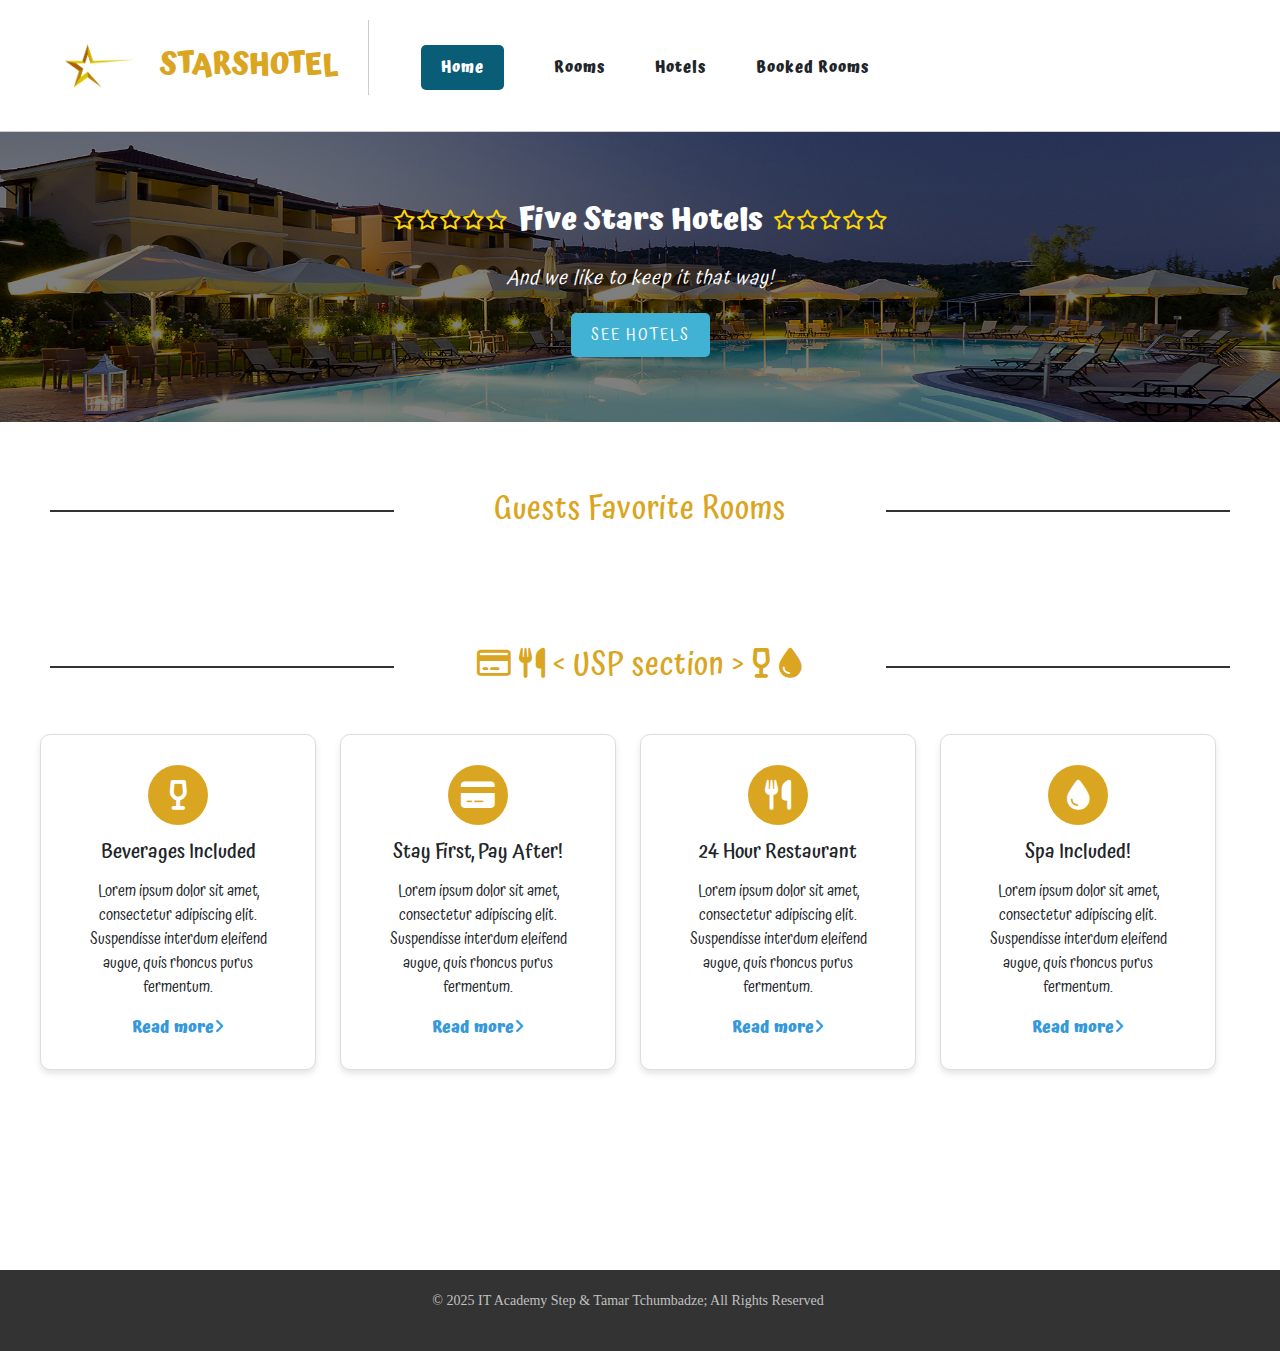
<file: index.html>
<!DOCTYPE html>
<html lang="en">
  <head>
    <meta charset="UTF-8" />
    <meta name="viewport" content="width=device-width, initial-scale=1.0" />
    <title>Document</title>
    <link
      href="https://cdn.jsdelivr.net/npm/bootstrap@5.3.3/dist/css/bootstrap.min.css"
      rel="stylesheet"
      integrity="sha384-QWTKZyjpPEjISv5WaRU9OFeRpok6YctnYmDr5pNlyT2bRjXh0JMhjY6hW+ALEwIH"
      crossorigin="anonymous"
    />
    <link
      rel="stylesheet"
      href="https://cdnjs.cloudflare.com/ajax/libs/font-awesome/6.7.2/css/all.min.css"
      integrity="sha512-Evv84Mr4kqVGRNSgIGL/F/aIDqQb7xQ2vcrdIwxfjThSH8CSR7PBEakCr51Ck+w+/U6swU2Im1vVX0SVk9ABhg=="
      crossorigin="anonymous"
      referrerpolicy="no-referrer"
    />
    <link rel="stylesheet" href="./style.css" />
    <link href="https://fonts.googleapis.com/css2?family=Atma:wght@300;400;500;600;700&display=swap" rel="stylesheet">
    <link href="https://fonts.googleapis.com/css2?family=Macondo+Swash+Caps&display=swap" rel="stylesheet">
    <link href="https://fonts.googleapis.com/css2?family=Eater&family=Luckiest+Guy&display=swap" rel="stylesheet">
    <link href="https://fonts.googleapis.com/css2?family=Luckiest+Guy&display=swap" rel="stylesheet">
  </head>
  <body>
    <nav class="navbar">
      <div class="logo">
        <a href="./index.html"><img id="default-logo" src="./pngtree-star-logo-template-vector-icon-illustration-design-png-image_5425202.png"/></a>
        <span><a href="./index.html">STARSHOTEL</a></span>
      </div>
      <ul class="nav-links">
        <li><a  class="active" data-target="index.html">Home</a></li>
        <li><a  data-target="rooms.html">Rooms</a></li>
        <li><a  data-target="hotels.html">Hotels</a></li>
        <li><a  data-target="bookedRooms.html">Booked Rooms</a></li>
    </ul>
      <div class="hamburger"><i class="fa-solid fa-burger"></i></div>
    </nav>

    <div class="backgrImg-container">
      <img class="backgrImg" src="./slide-bg.jpg" alt="" />
      <div class="overlay">
        <div class="stars-text">
          <div class="stars">
            <i class="fa-regular fa-star gold"></i>
            <i class="fa-regular fa-star gold"></i>
            <i class="fa-regular fa-star gold"></i>
            <i class="fa-regular fa-star gold"></i>
            <i class="fa-regular fa-star gold"></i>
          </div>
          <div class="text">Five Stars Hotels</div>
          <div class="stars">
            <i class="fa-regular fa-star gold"></i>
            <i class="fa-regular fa-star gold"></i>
            <i class="fa-regular fa-star gold"></i>
            <i class="fa-regular fa-star gold"></i>
            <i class="fa-regular fa-star gold"></i>
          </div>
        </div>
        <div class="subtext">And we like to keep it that way!</div>
        <a href="./hotels.html" class="btn-see-hotels">SEE HOTELS</a>
      </div>
    </div>

    <h1 class="section-title">Guests Favorite Rooms</h1>

    <section class="d-flex flex-wrap gap-3 justify-content-center"></section>

   


    <h1 class="section-title"> <i class="fa-regular fa-credit-card"></i> <i class="fa-solid fa-utensils"></i> < USP section > </USP><i class="fa-solid fa-wine-glass-empty">  </i> <i class="fa-solid fa-droplet"></i> </h1>

<div class="row">
  
  <div class="col-sm-3 bounceIn appear animated" data-start="0">
    <div class="box-icon">
      <div class="circle"><i class="fa-solid fa-wine-glass-empty"> </i></div>
      <h3>Beverages Included</h3>
      <p>Lorem ipsum dolor sit amet, consectetur adipiscing elit. Suspendisse interdum eleifend augue, quis rhoncus purus fermentum.</p>
      <a href="#">Read more<i class="fa fa-angle-right"></i></a>
    </div>
  </div>
  
  
  <div class="col-sm-3 bounceIn appear animated" data-start="400">
    <div class="box-icon">
      <div class="circle"><i class="fa fa-credit-card fa-lg"></i></div>
      <h3>Stay First, Pay After!</h3>
      <p>Lorem ipsum dolor sit amet, consectetur adipiscing elit. Suspendisse interdum eleifend augue, quis rhoncus purus fermentum.</p>
      <a href="#">Read more<i class="fa fa-angle-right"></i></a>
    </div>
  </div>
  
 
  <div class="col-sm-3 bounceIn appear animated" data-start="800">
    <div class="box-icon">
      <div class="circle"><i class="fa fa-cutlery fa-lg"></i></div>
      <h3>24 Hour Restaurant</h3>
      <p>Lorem ipsum dolor sit amet, consectetur adipiscing elit. Suspendisse interdum eleifend augue, quis rhoncus purus fermentum.</p>
      <a href="#">Read more<i class="fa fa-angle-right"></i></a>
    </div>
  </div>
  
  
  <div class="col-sm-3 bounceIn appear animated" data-start="1200">
    <div class="box-icon">
      <div class="circle"><i class="fa fa-tint fa-lg"></i></div>
      <h3>Spa Included!</h3>
      <p>Lorem ipsum dolor sit amet, consectetur adipiscing elit. Suspendisse interdum eleifend augue, quis rhoncus purus fermentum.</p>
      <a href="#">Read more<i class="fa fa-angle-right"></i></a>
    </div>
  </div>
</div>


<div class="footer-bottom">
  <div class="container">
      <div class="row">
          <div class="col-xs-6"> © 2025 IT Academy Step & Tamar Tchumbadze; All Rights Reserved </div>
      </div>
  </div>
</div>
    <button id="back-to-top" class="btn btn-primary">↑</button>

    <script src="./app.js"></script>
  </body>
</html>
</file>
<file: style.css>
* {
    margin: 0;
    padding: 0;
    box-sizing: border-box;
  }
  
  body {
    font-family: "Atma", serif;
  }
  
  .navbar {
    display: flex;
    justify-content: left;
    align-items: center;
    padding: 20px 20px;
    border-bottom: 1px solid #ccc;
  }
  
  .logo {
    display: flex;
    align-items: center;
    margin-left: 30px;
    font-weight: bold;
  }
  
  .logo img {
    height: 80px;
    cursor: pointer;
    margin-right: 10px;
  }
  
  .logo span {
    font-size: 18px;
  
    color: #333;
  }
  .logo a {
    text-decoration: none;
    color: goldenrod;
    font-size: 30px;
  }
  
  .nav-links {
    list-style: none;
    display: flex;
    align-items: center;
    margin-left: 30px;
    border-left: 1px solid #ccc;
    font-size: 50px;
    font-weight: bold;
    gap: 30px;
    cursor: pointer;
    font-family: "Atma", serif;
  }
  
  .nav-links li {
    margin-left: 20px;
  }
  
  .nav-links a {
    text-decoration: none;
    color: #333;
    font-size: 15px;
    letter-spacing: 1px;
  }
  .nav-links a:hover {
    color: #5bc0de;
  }
  .nav-links .active {
    color: #fff;
    background-color: #095d77;
    padding: 10px 20px;
    border-radius: 5px;
  }
  .nav-links.active {
    display: flex;
    animation: fadeIn 0.5s ease-in;
  }
  
  @keyframes fadeIn {
    from {
      opacity: 0;
    }
    to {
      opacity: 1;
    }
  }
  .hamburger {
    display: none;
    font-size: 24px;
    cursor: pointer;
    position: relative;
    left: 35%;
  }
  
  .backgrImg {
    width: 100%;
    height: 100%;
    visibility: hidden;
    opacity: 0;
    transition: opacity 1s ease-in-out, visibility 1s ease-in-out;
  }
  .backgrImg.show {
    visibility: visible;
    opacity: 1;
  }
  
  .backgrImg-container {
    position: relative;
    width: 100%;
    height: 290px;
  }
  .overlay {
    position: absolute;
    top: 0;
    left: 0;
    right: 0;
    bottom: 0;
    background: rgba(0, 0, 0, 0.5);
    color: white;
    display: flex;
    flex-direction: column;
    justify-content: center;
    align-items: center;
    text-align: center;
    opacity: 0;
    transition: opacity 1s ease-in-out;
  }
  
  .overlay.show {
    opacity: 1;
  }
  
  .stars-text {
    display: flex;
    align-items: center;
    gap: 10px;
    font-weight: bold;
  }
  
  .stars {
    font-size: 20px;
    display: flex;
  }
  
  .gold {
    color: #ffd700;
  }
  
  .text {
    font-size: 30px;
  }
  
  .subtext {
    font-size: 20px;
    margin-top: 20px;
    font-style: italic;
    letter-spacing: 1px;
  }
  
  .btn-see-hotels {
    margin-top: 20px;
    padding: 10px 20px;
    font-size: 16px;
    background-color: #42b2d4;
    color: white;
    border: none;
    border-radius: 5px;
    text-decoration: none;
    transition: background-color 0.3s ease;
    letter-spacing: 2px;
  }
  
  .btn-see-hotels:hover {
    background-color: #8b780a;
  }
  
  .circle {
    width: 60px;
    height: 60px;
    border-radius: 50%;
    background-color: goldenrod;
    display: flex;
    justify-content: center;
    align-items: center;
    margin: 0 auto 15px;
    transition: transform 0.3s ease;
  }
  
  .circle i {
    color: white;
    font-size: 30px;
    transition: transform 0.3s ease;
  }
  
  .box-icon {
    text-align: center;
    padding: 30px;
    border: 1px solid #ddd;
    background-color: #fff;
    border-radius: 10px;
    box-shadow: 0 4px 6px rgba(0, 0, 0, 0.1);
  }
  
  .box-icon h3 {
    margin: 15px 0;
    font-size: 20px;
  }
  
  .box-icon a {
    text-decoration: none;
    color: #3498db;
    font-weight: bold;
  }
  
  .row {
    max-width: 1200px;
    position: relative;
    left: 50%;
    transform: translate(-50%);
    margin-bottom: 20px;
  }
  .section-title {
    text-align: center;
    position: relative;
    font-size: 30px;
    color: goldenrod;
  
    margin-top: 70px;
    margin-bottom: 50px;
    letter-spacing: 1px;
  }
  
  .section-title::before,
  .section-title::after {
    content: "";
    position: absolute;
    top: 50%;
    width: calc(30% - 40px);
    height: 2px;
    background-color: #333;
  }
  
  .section-title::before {
    left: 50px;
  }
  
  .section-title::after {
    right: 50px;
  }
  
  .filter-section {
    font-family: "Macondo Swash Caps", serif;
    margin: 20px auto;
    max-width: 1100px;
    font-weight: bold;
    font-size: 20px;
  }
  .form-select {
    width: 150px;
  }
  
  .card {
    font-family: "Macondo Swash Caps", serif;
    font-weight: bolder;
    position: relative;
    top: 20px;
    border: 1px solid #ddd;
    border-radius: 8px;
    box-shadow: 0 4px 6px rgba(0, 0, 0, 0.1);
    transition: transform 0.3s ease, box-shadow 0.3s ease;
  }
  
  .card:hover {
    transform: translateY(-10px);
    box-shadow: 0 8px 12px rgba(0, 0, 0, 0.2);
  }
  
  .card img {
    width: 100%;
    height: 200px;
    object-fit: cover;
    transition: transform 0.5s ease;
  }
  .card:hover img {
    transform: translateY(-20px);
  }
  
  .card-body {
    background-color: rgba(255, 255, 255, 0.7);
    position: absolute;
    bottom: 0;
    left: 0;
    width: 100%;
    padding: 15px;
    display: column;
    justify-content: space-between;
    align-items: center;
    opacity: 0;
    transition: opacity 0.3s ease;
  }
  
  .card:hover .card-body {
    opacity: 1;
  }
  
  .card-price {
    font-size: 40px;
    font-weight: bold;
    color: #333;
  }
  .card-title,
  .card-price {
    font-weight: bold;
  }
  .card-text {
    font-size: 20px;
  }
  .card-description {
    display: flex;
    justify-content: space-around;
    gap: 20px;
  }
  .btn {
    background-color: #007bff;
    border: none;
    display: block;
    padding: 7px;
    width: 100%;
    color: #fff;
    font-weight: bold;
    border-radius: 4px;
  }
  
  .card:hover .btn {
    display: block;
  }
  
  .btn:hover {
    background-color: #0056b3;
  }
  
  .filterBtn {
    width: 150px;
    font-size: 17px;
    padding: 5px;
    border: none;
    border-radius: 4px;
    background-color: #007bff;
    color: #fff;
  }
  .filterBtn:hover {
    background-color: #095d77;
  }
  input::placeholder {
    color: #aaa;
    font-style: italic;
  }
  .rooms-types {
    list-style: none;
    display: flex;
    justify-content: start;
    align-items: center;
    font-family: "Macondo Swash Caps", serif;
    margin-top: 20px;
    margin-left: 150px;
    width: auto;
    font-weight: bolder;
    font-size: 20px;
    gap: 20px;
  }
  
  .rooms-types a {
    text-decoration: none;
    color: black;
    padding: 8px 12px;
    border-radius: 5px;
    transition: 0.3s;
    font-size: 17px;
  }
  .rooms-types a:hover {
    background-color: #f0f0f0;
  }
  .rooms-types a.active {
    background-color: #007bff;
    color: white;
  }
  .filter-section .d-flex .form-label {
    font-size: 17px;
  }
  
  .hotels-types {
    list-style: none;
    display: flex;
    justify-content: start;
    align-items: center;
    font-family: "Macondo Swash Caps", serif;
    margin-top: 20px;
    margin-left: 150px;
    width: auto;
    font-weight: bolder;
    font-size: 17px;
    gap: 20px;
  }
  
  .hotels-types a {
    text-decoration: none;
    color: black;
    padding: 8px 12px;
    border-radius: 5px;
    transition: 0.3s;
  }
  .hotels-types a:hover {
    background-color: #f0f0f0;
  }
  .hotels-types a {
    text-decoration: none;
    color: black;
    padding: 8px 12px;
    border-radius: 5px;
    transition: 0.3s;
  }
  .hotels-types a.active {
    background-color: #007bff;
    color: white;
  }
  
  .container {
    font-family: "Oxanium", serif;
  }
  .bookingBtn {
    background-color: goldenrod;
    width: 150px;
    padding: 3px;
    border: none;
    border-radius: 4px;
  }
  .bookingBtn:hover {
    background-color: #e62323;
    color: white;
  }
  
  .carousel-item img {
    width: 200px;
  }
  .detailsContainer {
    font-family: "Atma", serif;
    max-width: 1200px;
    position: relative;
    left: 50%;
    transform: translate(-50%);
  }
  #back-to-top {
    position: fixed;
    bottom: 20px;
    right: 20px;
    display: none;
    width: 50px;
    height: 50px;
    font-size: 25px;
    border-radius: 50%;
    background-color: goldenrod;
    color: white;
    border: none;
    cursor: pointer;
    text-align: center;
    line-height: 50px;
    transition: opacity 0.3s ease;
    box-shadow: 0 4px 8px rgba(0, 0, 0, 0.2);
  }
  
  #back-to-top:hover {
    background-color: #0056b3;
  }
  
  .footer-bottom {
    background-color: #333;
    color: #fff;
    padding: 20px 0;
    text-align: center;
    margin-top: 200px;
  }
  
  .footer-bottom .container {
    max-width: 1140px;
    margin: 0 auto;
  }
  
  .footer-bottom .row {
    display: flex;
    justify-content: center;
  }
  
  .footer-bottom .col-xs-6 {
    font-size: 14px;
    color: #c1c1c1;
  }
  input[type="date"] {
    font-family: "Arial", sans-serif;
    font-size: 14px;
    padding: 10px;
    border: 2px solid #007bff;
    border-radius: 8px;
    background-color: #f0f8ff;
    color: #333;
    transition: all 0.3s ease;
  }
  input[type="text"] {
    font-size: 14px;
    padding: 10px;
    border: 2px solid #007bff;
    border-radius: 8px;
    background-color: #f0f8ff;
    color: #333;
    transition: all 0.3s ease;
  }
  input[type="tel"] {
    font-size: 14px;
    padding: 10px;
    border: 2px solid #007bff;
    border-radius: 8px;
    background-color: #f0f8ff;
    color: #333;
    transition: all 0.3s ease;
  }
  
  input[type="date"]:focus {
    border-color: #0056b3;
    background-color: #e6f2ff;
    outline: none;
  }
  #roomType {
    font-size: 14px;
    padding: 10px;
    border: 2px solid #007bff;
    border-radius: 8px;
    background-color: #f0f8ff;
    color: #333;
    transition: all 0.3s ease;
  }
  
  #roomType:focus {
    border-color: #0056b3;
    background-color: #e6f2ff;
    outline: none;
  }
  
  #guests {
    font-size: 14px;
    padding: 10px;
    border: 2px solid #007bff;
    border-radius: 8px;
    background-color: #f0f8ff;
    color: #333;
    transition: all 0.3s ease;
  }
  
  #guests:focus {
    border-color: #0056b3;
    background-color: #e6f2ff;
    outline: none;
  }
  .btn-info:hover {
    color: white;
  }
  
  @media (max-width: 768px) {
    .nav-links {
      display: none;
      flex-direction: column;
      align-items: start;
      position: absolute;
      left: 0;
      transform: translate(-6%);
      top: 100px;
      background: white;
      border: 1px solid #ccc;
      width: 100%;
      padding: 20px;
      gap: 2px;
      z-index: 1000;
      box-shadow: 0 4px 6px rgba(0, 0, 0, 0.1);
    }
    .nav-links .active {
      color: #fff;
      background-color: #095d77;
      padding: 10px 20px;
      border-radius: 5px;
    }
  
    .nav-links li {
      margin: 2px 0;
      width: 90%;
      border-bottom: 1px solid #ccc;
      border-top: 1px solid #ccc;
      justify-content: center;
    }
    .logo a {
      font-size: 20px;
    }
    .text {
      font-size: 20px;
    }
    .subtext {
      font-size: 15px;
    }
    .hamburger {
      display: block;
    }
  
    .section-title {
      font-size: 20px;
    }
  
    .section-title::before,
    .section-title::after {
      width: calc(20% - 40px);
    }
  
    .section-title::before {
      left: 50px;
    }
  
    .section-title::after {
      right: 50px;
    }
    .rooms-types {
      display: none;
    }
  
    .filter-section {
      font-size: 18px;
      margin: 10px 20px;
    }
  .form-select {
    width: 200px;
  }
    .rooms-types a {
      padding: 10px 15px;
      font-size: 16px;
    }
  
    .filter-section .d-flex {
      flex-wrap: wrap;
    }
  
    .filter-section .d-flex .form-label {
      margin-bottom: 10px;
      width: 200px;
    }
  
    #booked-content table {
      width: 100%;
      overflow-x: auto;
      display: block;
    }
  
    #booked-content table th,
    #booked-content table td {
      padding: 8px;
      font-size: 14px;
    }
  
    #booked-content table th {
      font-size: 16px;
    }
  
    #booked-content table thead {
      display: none;
    }
  
    #booked-content table tbody {
      display: block;
      overflow-y: auto;
  
      background-color: gray;
    }
  
    #booked-content table tr {
      display: block;
      margin-bottom: 10px;
    }
  
    #booked-content table td {
      display: block;
      text-align: right;
      position: relative;
    }
  
    #booked-content table td::before {
      content: attr(data-label);
      font-weight: bold;
      position: absolute;
      left: 10px;
      top: 50%;
      transform: translateY(-50%);
      color: #333;
    }
  
    #booked-content table thead tr {
      display: flex;
      justify-content: space-between;
      text-align: left;
    }
  
    #booked-content table td {
      padding-left: 50%;
      position: relative;
    }
  
    .footer-bottom .col-xs-6 {
      font-size: 12px;
    }
    .col-sm-3 {
      margin-bottom: 10px;
    }
  
    .box-icon {
      width: 400px;  /* იმისთვის, რომ მას 400px ზომა ჰქონდეს */
      margin: 0 auto;  /* მარცხნიდან და მარჯვნიდან ცენტრში მორგება */
    }
  
    .detailsContainer {
      width: 400px;
    }
    .details-card {
      margin-top: 30px;
    }
    .row {
      display: flex;
      flex-direction: column;
      align-items: center;
      justify-content: center;
      gap: 20px;
    }
  }
</file>
